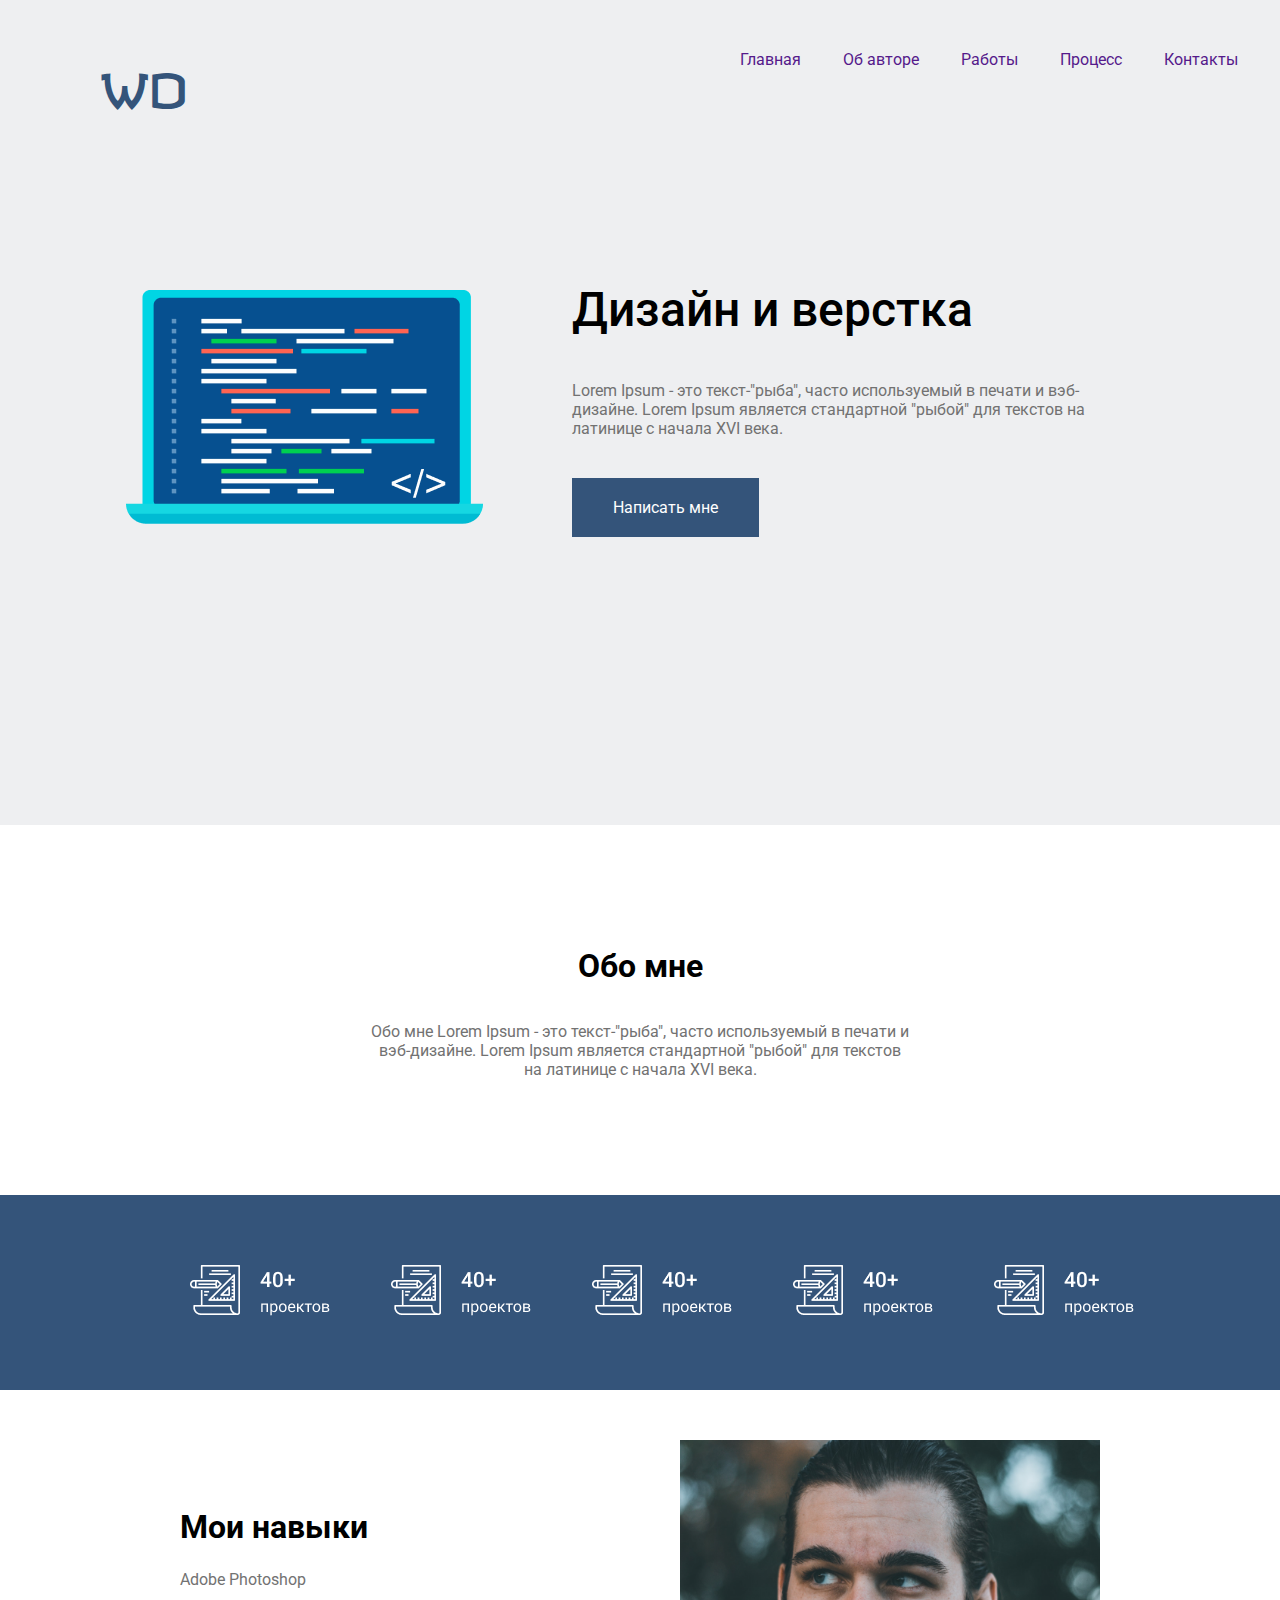
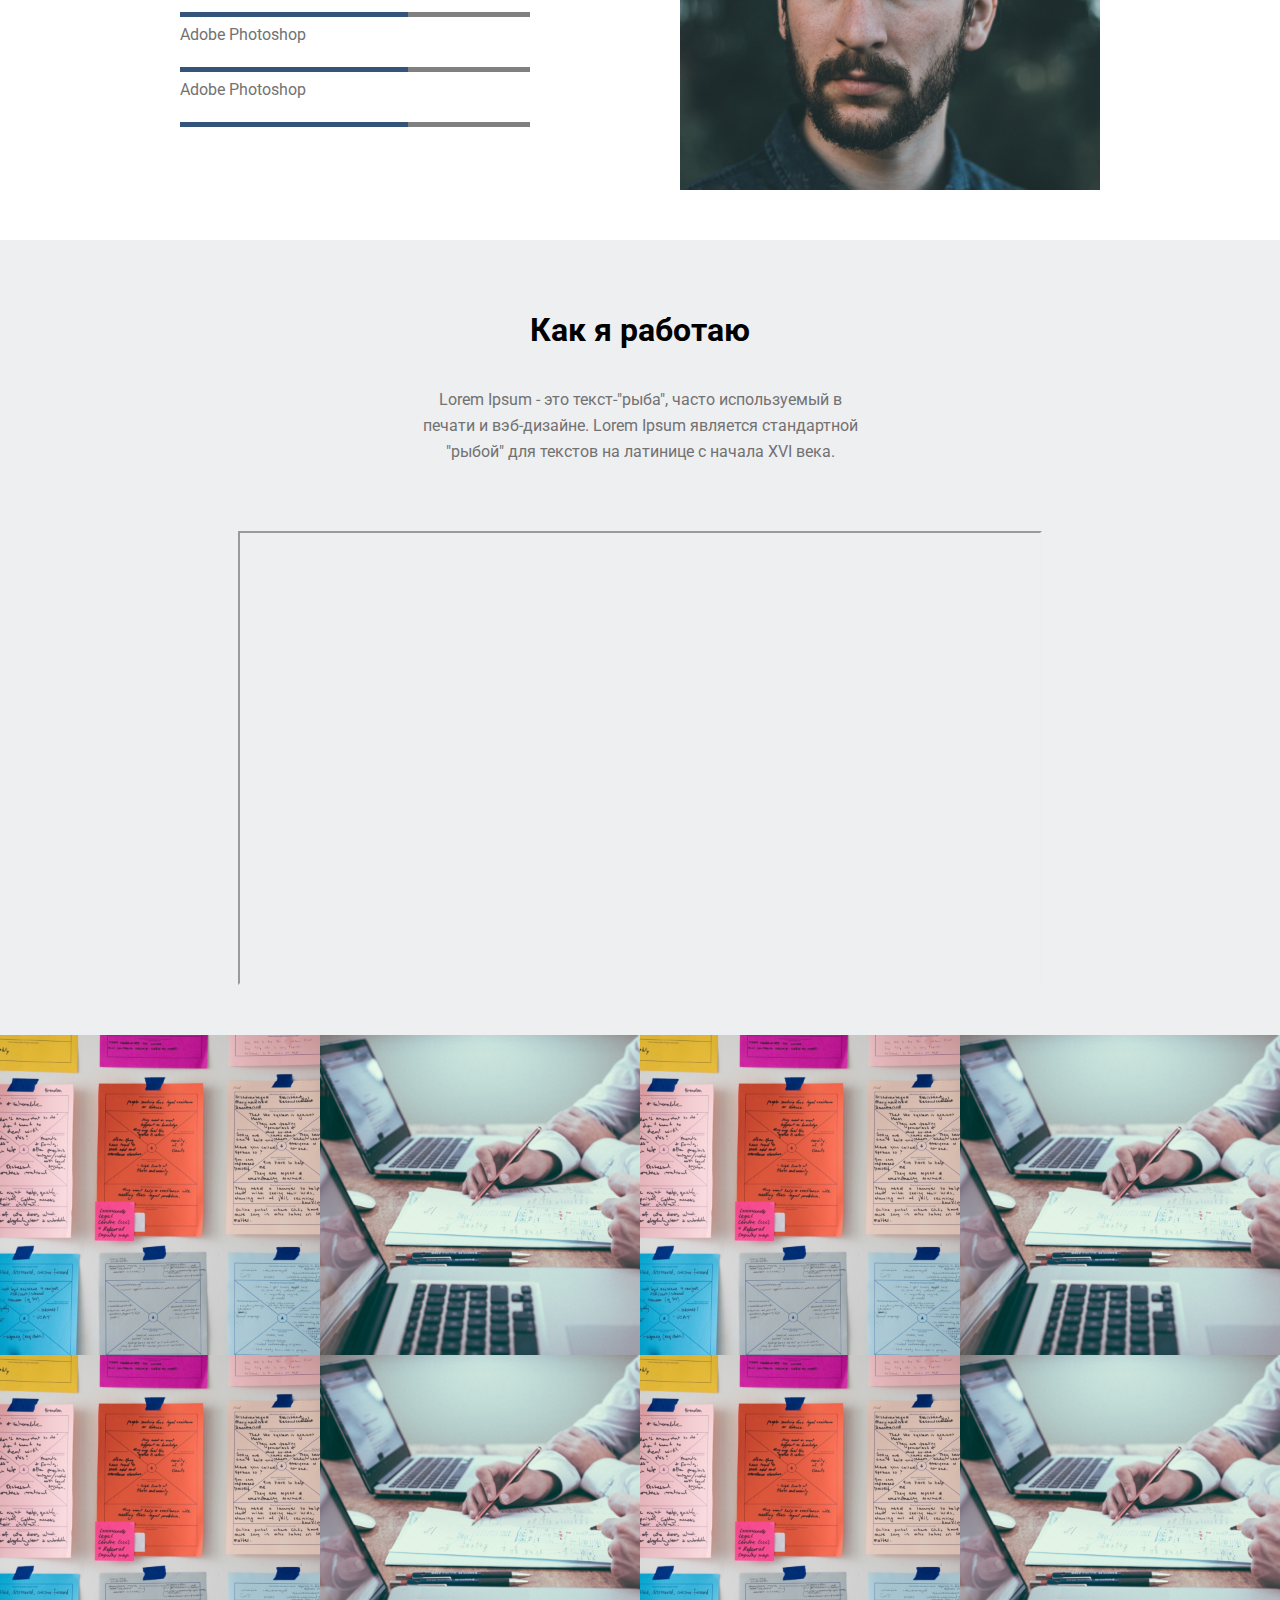
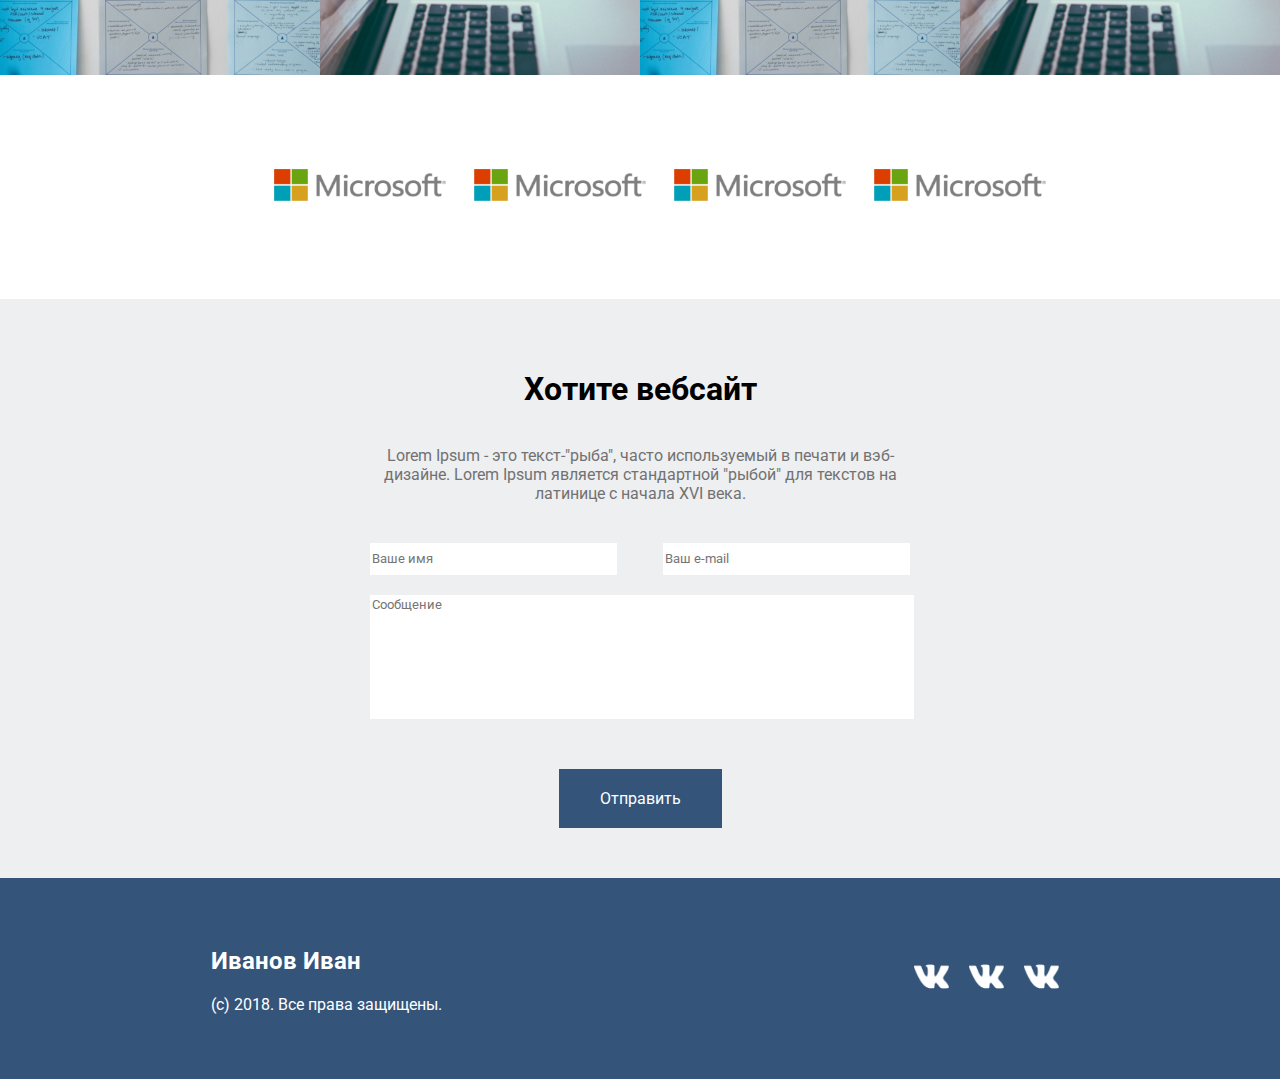
<file: developer/index.html>
<!DOCTYPE html>
<html>
    <head>
        <title>Сайт разработчика </title>
        <link rel="stylesheet" href="style.css">
        <link rel="preconnect" href="https://fonts.googleapis.com">
        <link rel="preconnect" href="https://fonts.gstatic.com" crossorigin>
        <link href="https://fonts.googleapis.com/css2?family=Roboto&display=swap" 
        rel="stylesheet">
        <link rel="preconnect" href="https://fonts.googleapis.com">
        <link rel="preconnect" href="https://fonts.gstatic.com" crossorigin>
        <link href="https://fonts.googleapis.com/css2?family=Revalia&family=Roboto:wght@100;400&display=swap" rel="stylesheet">
        <link rel="stylesheet" href="https://cdnjs.cloudflare.com/ajax/libs/animate.css/4.1.1/animate.min.css"/>
        <meta name="viewport" content="width=device-width, initial-scale=1">
    </head>
    <body>
        <div class="top">
            <header class="header">
                <div class="logo">WD</div>
                <nav class="menu">
                    <ul class="menu-items">
                        <li><a href="">Главная</a></li>
                        <li><a href="">Об авторе</a></li>
                        <li><a href="">Работы</a></li>
                        <li><a href="">Процесс</a></li>
                        <li><a href="">Контакты</a></li>
                    </ul>
                </nav>
            </header>

            <div class="intro">
                <img class = "intro-img" src="comp.png" alt="">
                <div class="intro-text">
                    <h1>Дизайн и верстка</h1>
                    <p>
                        Lorem Ipsum - это текст-"рыба", часто используемый в печати и вэб-дизайне. Lorem Ipsum является стандартной "рыбой" для текстов на латинице с начала XVI века.
                    </p>
                    
                    <a href="" class="link-contact">Написать мне</a>
                </div>
            </div>
            
        </div> 
        
        <div class = "about-me">
            <h1>Обо мне</h1>
            <p>Обо мне
                Lorem Ipsum - это текст-"рыба", часто используемый в печати и вэб-дизайне. Lorem Ipsum является стандартной "рыбой" для текстов на латинице с начала XVI века.</p>
        </div>

        <nav class="projects">
            <ul class="project-items">
                <li><img src="numbers__item.png"></img></li>
                <li><img src="numbers__item.png"></img></li>
                <li><img src="numbers__item.png"></img></li>
                <li><img src="numbers__item.png"></img></li>
                <li><img src="numbers__item.png"></img></li>
            </ul>
        </nav>

        <div class="skill-set">
            <div class="skills">
                <h1>Мои навыки</h1>
                <ul>
                    <li><p>Adobe Photoshop</p></li>
                    <li><progress class="progress-bar" value = "65" max = "100"/></li>
                    <li><p>Adobe Photoshop</p></li>
                    <li><progress class="progress-bar" value = "65" max = "100"/></li>
                    <li><p>Adobe Photoshop</p></li>
                    <li><progress class="progress-bar" value = "65" max = "100"/></li>
                </ul>
            </div>

            <img class="profile-pic" src="photo.png" alt="">

        </div>

        <div class="how-I-work">
            <h1>Как я работаю</h1>
            <p>Lorem Ipsum - это текст-"рыба", часто используемый в печати и вэб-дизайне. Lorem Ipsum является стандартной "рыбой" для текстов на латинице с начала XVI века.
            </p>
            <iframe class="video" 
            src="https://www.youtube.com/embed/pKO9UjSeLew">
            </iframe>
        </div>

        <div class="sample">

            <div class="sample-item">
                <img src="notes.png">
            </div>

            <div class="sample-item">
                <img src="table.png">
            </div>

            <div class="sample-item">
                <img src="notes.png">
            </div>

            <div class="sample-item">
                <img src="table.png">
            </div>

            <div class="sample-item">
                <img src="notes.png">
            </div>

            <div class="sample-item">
                <img src="table.png">
            </div>

            <div class="sample-item">
                <img src="notes.png">
            </div>

            <div class="sample-item">
                <img src="table.png">
            </div>

        </div>

        <div class ='microsoft'>
            <ul class="microsoft-items">
                <li><img src="microsoft.png"></img></li>
                <li><img src="microsoft.png"></img></li>
                <li><img src="microsoft.png"></img></li>
                <li><img src="microsoft.png"></img></li>
            </ul>
        </div>

        <div class="wanna-webpage">
            <div class="wanna-web">
                <h1>Хотите вебсайт</h1>
                <p>Lorem Ipsum - это текст-"рыба", часто используемый в печати и вэб-дизайне. Lorem Ipsum является стандартной "рыбой" для текстов на латинице с начала XVI века.
                </p>
                
                <div class="inputs">
                    <div class="basic-input">
                        <input type="text" placeholder="Ваше имя">
                        <input type="email" placeholder="Ваш e-mail" id="">
                    </div>
                    <textarea class="message-input" rows="10" placeholder="Сообщение" id=""></textarea>
                </div>
            

                <a href="" class="link-contact">Отправить</a>
            </div>
        </div>

        <div class="footer">
                <div class="media-txt">
                    <h2>Иванов Иван</h2>
                    <p>(с) 2018. Все права защищены.</p>
                </div>

                <ul class="logo-items">
                    <li><img src="vk.png"></img></li>
                    <li><img src="vk.png"></img></li>
                    <li><img src="vk.png"></img></li>
                </ul>
        </div>
        

    </body>
</html>
</file>
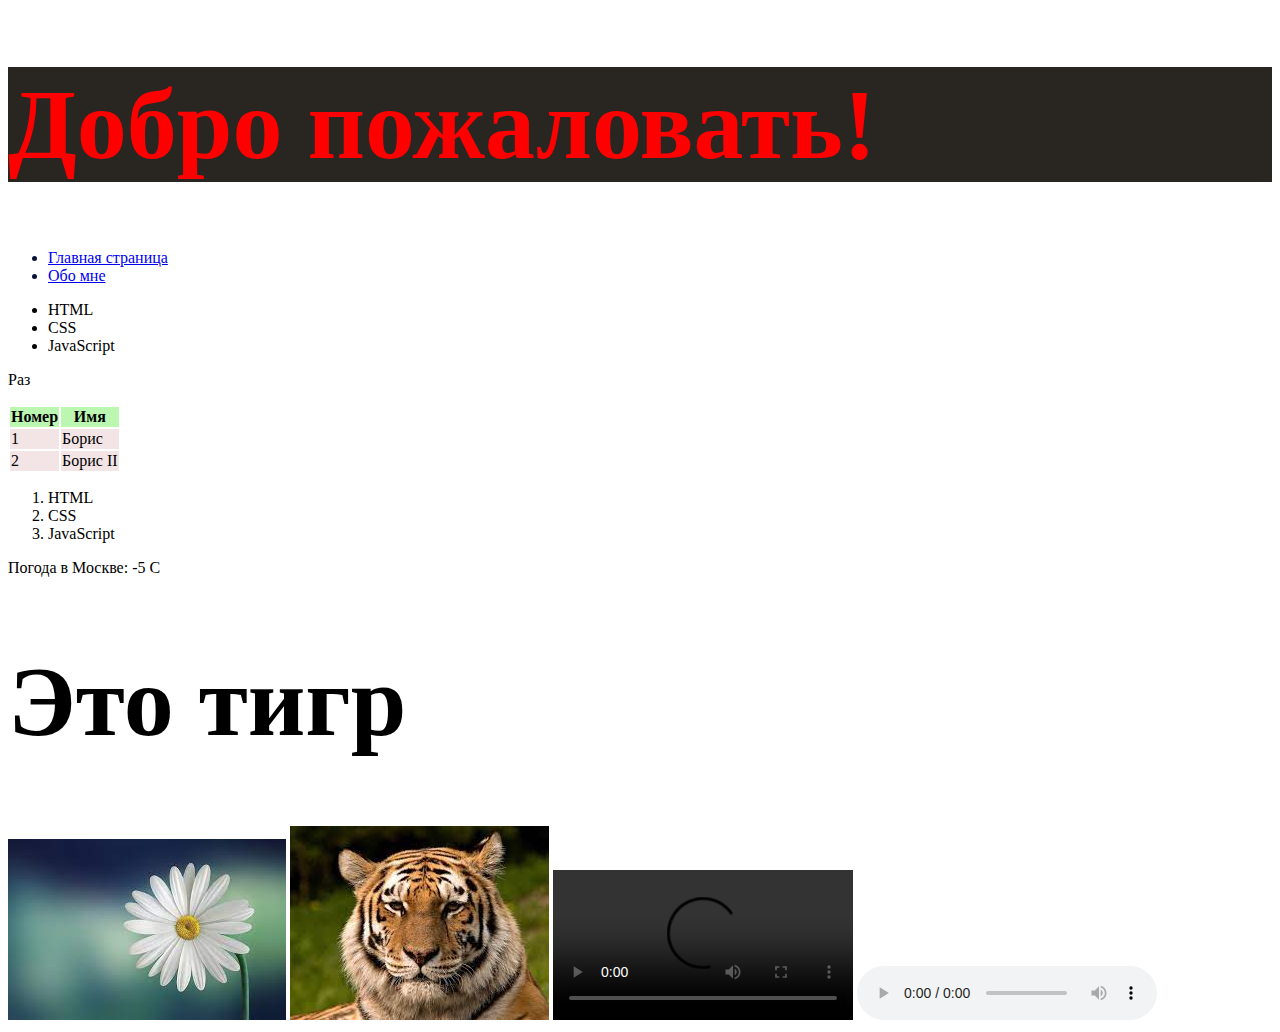
<file: HTML/index.html>
<!DOCTYPE html>
<html>
    <head>
        <title>Мой первый сайт</title>
        <link rel="stylesheet" href="style.css">

    </head>

    <body>
        <h1 id="main" class="title color-red">Добро пожаловать!</h1>

        <ul><style><style></style>
            <li class="color-blue">
                <a href="index.html">Главная страница</a>
            </li>

            <li class="color-blue">
                <a href="about.html">Обо мне</a>
            </li>
        </ul>

        <ul>
            <li>HTML</li>
            <li>CSS</li>
            <li>JavaScript</li>
        </ul>

        <p>
            Раз
        </p>

        <table class = 'table td table th'>
            <thead>
                <tr>
                    <th>Номер</th>
                    <th>Имя</th>
                </tr>
            </thead>
            <tbody>
                <tr>
                    <td>1</td>
                    <td>Борис</td>
                </tr>
                <tr>
                    <td>2</td>
                    <td>Борис II</td>
                </tr>
            </tbody>
        </table>

        <ol>
            <li>HTML</li>
            <li>CSS</li>
            <li>JavaScript</li>
        </ol>

        <p>Погода в Москве: -5 С</p>

        <h1 class="title">Это тигр</h1>

        <img src="flower.jfif" alt="">
        <img src="[data-uri]" alt="Тигр">

        <video
        controls
        src="https://test-videos.co.uk/vids/bigbuckbunny/mp4/h264/360/Big_Buck_Bunny_360_10s_1MB.mp4"></video>
    
        <audio
        controls
        src="https://test-videos.co.uk/vids/bigbuckbunny/mp4/h264/360/Big_Buck_Bunny_360_10s_1MB.mp4"></video>
    
    </body>
</html>
</file>
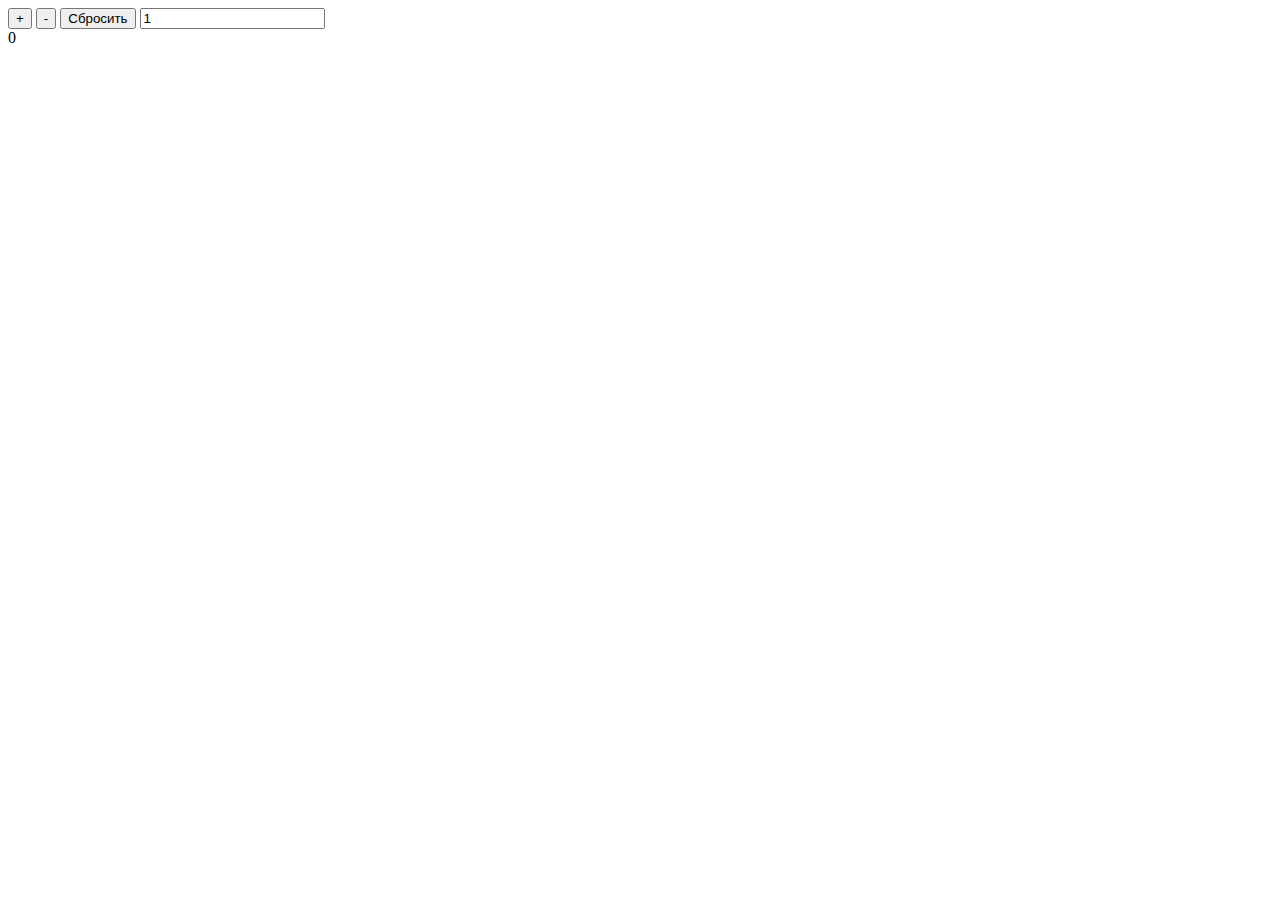
<file: js_2nd/index.html>
<!DOCTYPE html>
<html lang="en">
<head>
    <meta charset="UTF-8">
    <meta http-equiv="X-UA-Compatible" content="IE=edge">
    <meta name="viewport" content="width=device-width, initial-scale=1.0">
    <title>Document</title>

    <script src="js.js"></script>
</head>
<body>
    <div>
        <button class="js-plus">+</button>
        <button class="js-minus">-</button>
        <button class="js-reset">Сбросить</button>
        <input type="number" class="js-diff" value ="1"/>
    </div>
    <div class="js-value">0</div>
</body>
</html>
</file>
<file: questions/index.html>
<!DOCTYPE html>
<html lang="en">
<head>
    <meta charset="UTF-8">
    <meta http-equiv="X-UA-Compatible" content="IE=edge">
    <meta name="viewport" content="width=device-width, initial-scale=1.0">
    <title>Document</title>

    <script src="script.js"></script>
</head>
<body>
    <div class="js-login-area" >
        <input type="text" class= "js-login" placeholder="login">
        <button class="js-login-button">submit</button>
    </div>
    <div class="js-password-area" >
    </div>
</body>
</html>
</file>
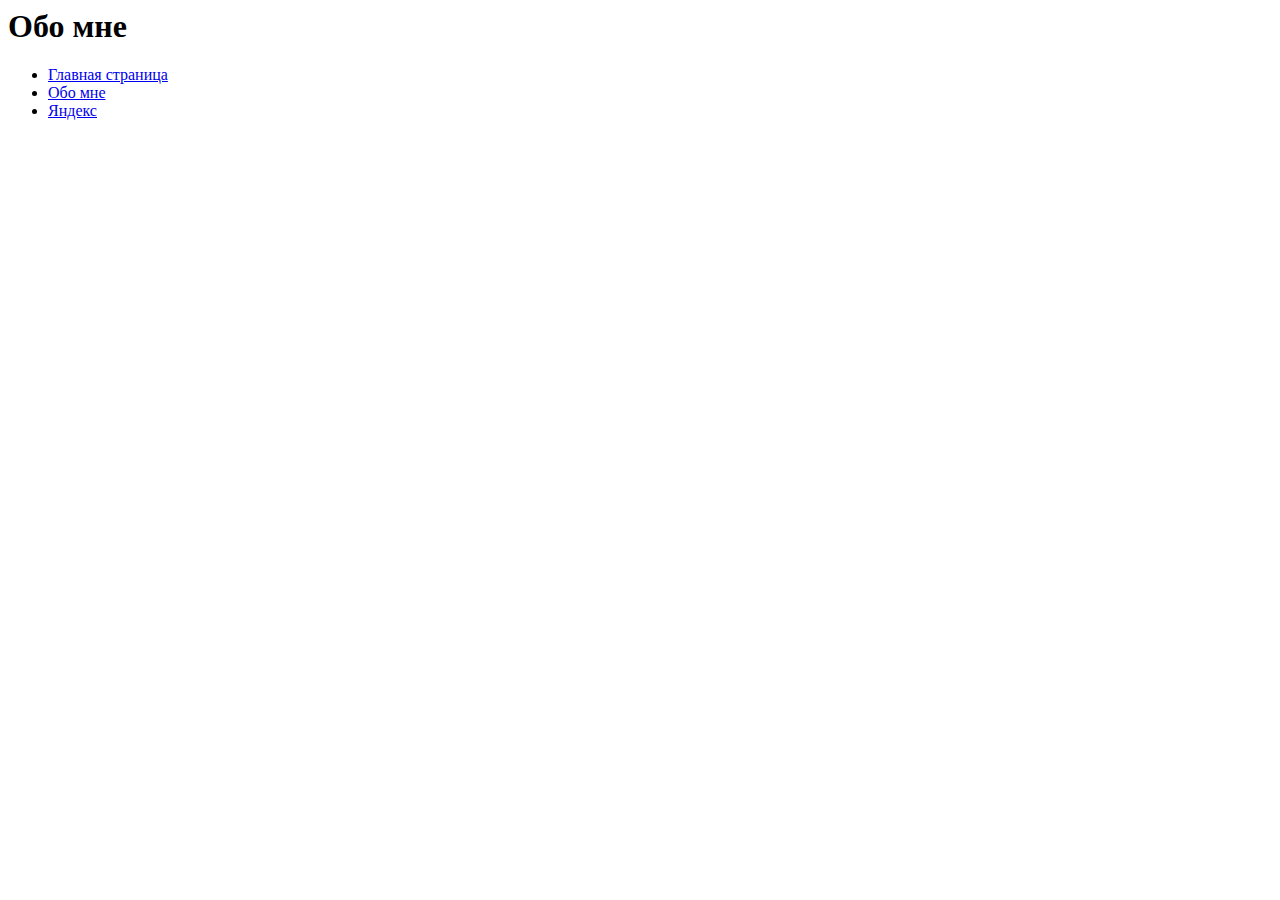
<file: HTML/about.html>
<html>
    <head>
        <title>Обо мне</title>
    </head>

    <body>
        <h1>Обо мне</h1>

        <ul>
            <li>
                <a href="index.html">Главная страница</a>
            </li>

            <li>
                <a href="about.html">Обо мне</a>
            </li>

            <li>
                <a href="https://yandex.ru/">Яндекс</a>
            </li>
        </ul>
    </body>
</html>
</file>
<file: developer/style.css>
body {
    margin: 0%;
    font-family: 'Roboto', sans-serif;
    text-decoration: none;
}

*{
    font-family: 'Roboto', sans-serif;
}

.top {
    background: #EEEFF1;
    padding-bottom: 100px;
}

.header {
    justify-content: space-between;
    display: flex;
    padding: 50px 0px 160px 0px;
    margin-left: 100px;
}

.logo {
    font-family: 'Revalia', cursive;
    font-size: 48px;
    line-height: 60px;
    text-align: center;
    color: #34547A;
}

.menu {
}

.menu-items {
    display: flex;
    list-style: none;
    margin: 0;
}

.menu-items li a {
    text-decoration: none;
    margin-right: 42px;
}

.intro {
    justify-content: space-between;
    display: flex;
    max-width: 1028px;
    margin:0px auto 188px auto;
}

.intro-img {
    margin-top: 20px;
    height: 233.7px;
    width: 357px;
}

.intro-text {
    margin-left: 42px;
    margin-right: 42px;
}

.intro-text h1 {
    font-weight: 500;
    font-size: 48px;
    line-height: 79px;
    margin-top: 0%;
}

.intro-text p {
    margin-bottom: 40px;
    max-width: 540px;
    color: #727272; 
    transition: all 2s ease-out ;
}

/* .intro-text p:hover{
    color: crimson;
    max-width: 640px;
} */

.link-contact {
    text-decoration: none;
    text-align: center;
    background: #34547A;
    color: #FFFFFF;
    padding: 20px 41px;
    display: inline-block;
}

.link-contact:hover{
    animation: pulse 2s infinite;
}

/* @keyframes blink {
    0% {
        background-color: #34547A;
    }
    50% {
        background-color: #727272;
    }
    100% {
        background-color: #34547A;
    }
    
} */

.about-me {
    margin: 100px auto 100px auto;
    display: flex;
    align-items: center;
    justify-content: center;
    flex-direction:column;
}

.about-me p {
    max-width: 540px;
    color: #727272;
    text-align: center;
}

.projects {
    margin: 50px auto 50px auto;
    background-color: #34547A;
}

.project-items {
    display: flex;
    max-width: 1000px;
    align-items: center;
    list-style: none;
    margin: 0 auto 0 auto;
}

.project-items li img {
    margin: 70px 30px;
}

.skill-set {
    display: flex;
    flex-direction:row;
    align-items: center;
    justify-content: center;
    margin-bottom: 50px;
}

.skills {
    margin-right: 150px;
}

.skills ul{
    list-style: none;
    justify-content: left;
    padding: 0%;
    margin-inline-start: 0%;
    padding-inline-start: 0%;
    width: 350px;
}

.skills li:not(:last-child) {
    margin-bottom: 5px;
}

.skills ul p {
    font-size: 16px;
    line-height: 26px;
    color: #727272;
    margin:0%
}

.progress-bar {
    border-radius: 0%; 
    width: 100%;
    height: 5px;
  }

.progress-bar::-webkit-progress-value {
    background-color: #34547A !important;
}

.profile-pic{
    height: 350px;
    width: 420px;
}

.how-I-work{
    background-color: #EEEFF1;
    display: flex;
    flex-direction:column;
    align-items: center;
    justify-content: center;
    padding: 50px;
}

.how-I-work p {
    font-family: Roboto;
    font-style: normal;
    font-weight: normal;
    font-size: 16px;
    line-height: 26px;
    text-align: center;
    color: #727272;
    width: 450px;
}

.video {
    margin-top: 50px;
    width:800px;
    height:450px;
}

.sample {
    display: flex;
    flex-wrap: wrap;
}

.sample-item {
    position: relative;
    float:left;
    width:25%;
}

.sample-item img { 
    width:100%; 
    height:auto; 
    vertical-align:middle; 
}

.sample-item::after {
    background: url("eye.png") center no-repeat;
    content: "";
    background-color: rgba(52, 84, 122, 0.8);
    display: none;
    position: absolute;
    top: 0;
    left:0;
    height: 100%;
    width:100%;
    display: flex;
    align-items: center;
    justify-content: center;

    opacity: 0;
    transition: opacity 0.3s;
}

.sample-item:hover::after{
    opacity: 1;
}

.microsoft-items {
    display: flex;
    max-width: 1000px;
    align-items: center;
    justify-content: center;
    list-style: none;
    margin: 0 auto 0 auto;
}

.microsoft-items li img {
    margin: 70px 10px;
    width: 180px;
    height: 80px;
}

.wanna-webpage{
    background-color: #EEEFF1;
    padding: 50px;
}

.wanna-web{
    display: flex;
    flex-direction:column;
    align-items: center;
    justify-content: center;
    max-width: 540px;
    margin: 0 auto;
}

.wanna-web p {
    margin-bottom: 40px;
    color: #727272; 
    
}

.wanna-web p {
    text-align: center;
    width: 100%;
}

.inputs{
    display: flex;
    justify-self: center;
    flex-direction: column;
    margin-bottom: 50px;
    width: 100%;
}

.basic-input{
    display: flex;
    justify-content: space-between;
    flex-direction: row;
}

.basic-input input{
    width: 45%;
    height: 30px;
    margin-bottom: 20px;
    border: none;
}

.basic-input input[placeholder]{
    font-style: normal;
    font-weight: normal;
    text-align: top;
    color: #5F5D5D; 
}

.message-input{
    height: 120px; 
    border: none; 
    text-align: top;
    resize: none;
    width: 100%;
}

.message-input[placeholder]{
    font-family: Roboto;
    font-style: normal;
    font-weight: normal;
    text-align: top;
    color: #5F5D5D; 
}

.footer {
    background-color: #34547A;
    color: #FFFFFF;
    display: flex;
    justify-content: space-around;
    align-items: center;
}

.social-media {
    display: flex;
    justify-content: space-around;
}

.logo-items {
    max-width: 1000px;
    list-style: none;
    display: flex;
    flex-direction: row;
    justify-content: space-around;
}

.logo-items li img {
    margin: 70px 10px;
    width: 35px;
    height: 25px;
}

@media(max-width: 640px) {
    .top {padding-bottom: 30px;}
    .menu-items {flex-direction: column;}
    .intro {flex-direction: column;}
    .header {padding: 50px 0px 0px 0px;}
    .intro-text h1 {padding-top: 30px;}
    .project-items {flex-direction: row;flex-wrap: wrap;}
    .project-items li img {margin: 10px 30px;}
    .skill-set {flex-direction: column;}  
    .skills {
        margin-right: 0;
        justify-self: center ;}
    .video {
        width:500px;
        height:250px;}
    .sample-item {width:50%;}
    .microsoft-items {flex-direction: row;flex-wrap: wrap;}
    .microsoft-items li img {margin: 0px 10px;}
}
</file>
<file: HTML/style.css>
.title {
    font-size: 100px;
}

#main {
    background-color: rgb(41, 38, 33);
}

.color-red {
    color: red;
}

.color-blue {
    color: rgb(9, 18, 53);
}

.table td {
    background-color: rgb(243, 229, 229);
}

.table th {
    background-color: rgb(187, 247, 177);
}
</file>
